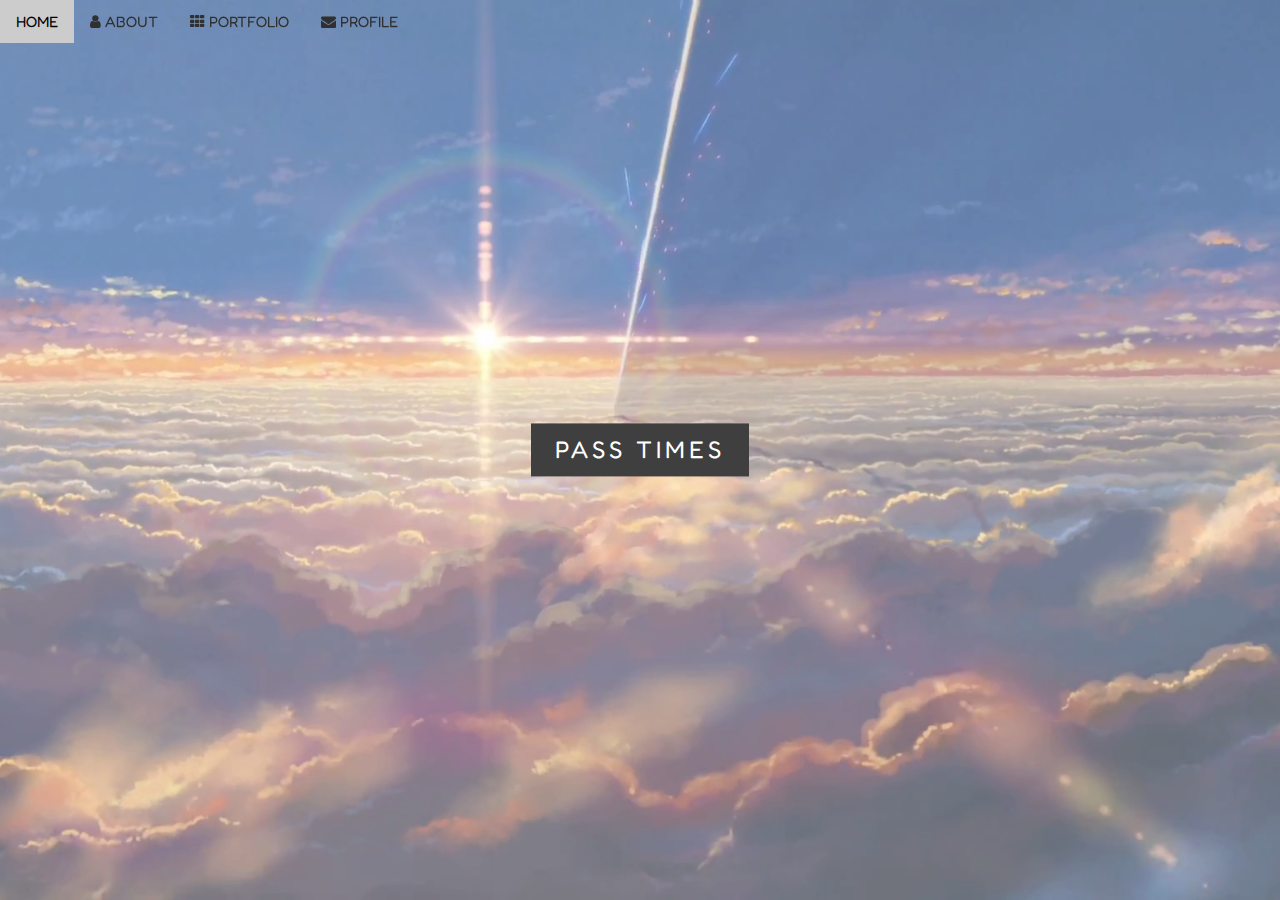
<file: index.html>
<!DOCTYPE html>
<html>
<title>LIS161PROJECT</title>
<meta charset="UTF-8">
<meta name="viewport" content="width=device-width, initial-scale=1">
<link rel="stylesheet" href="https://www.w3schools.com/w3css/4/w3.css">
<link rel="stylesheet" href="style.css">
<link href='https://fonts.googleapis.com/css?family=Fredoka One' rel='stylesheet'>
<link rel="stylesheet" href="https://cdnjs.cloudflare.com/ajax/libs/font-awesome/4.7.0/css/font-awesome.min.css">


<body>
<!-- Parallax Image with Logo Text -->
<div class="bgimg-1 w3-display-container w3-opacity-min" id="home">
  <div class="w3-display-middle" style="white-space:nowrap;">
    <span class="w3-center w3-padding-large w3-black w3-xlarge w3-wide w3-animate-opacity">PASS <span class="w3-hide-small">TIMES</span>
  </div>
</div>

<!-- Navbar (sit on top) -->
<div class="w3-top">
    <div class="w3-bar">
    <a class="w3-bar-item w3-button w3-hover-black w3-hide-medium w3-hide-large w3-right">
    </a>
    <a href="index.html" class="w3-bar-item w3-button">HOME</a>
    <a href="about.html" class="w3-bar-item w3-button w3-hide-small"><i class="fa fa-user"></i> ABOUT</a>
    <a href="portfolio.html" class="w3-bar-item w3-button w3-hide-small"><i class="fa fa-th"></i> PORTFOLIO</a>
    <a href="profile.html" class="w3-bar-item w3-button w3-hide-small"><i class="fa fa-envelope"></i> PROFILE</a>
  </div>

</body>


</html>
</file>
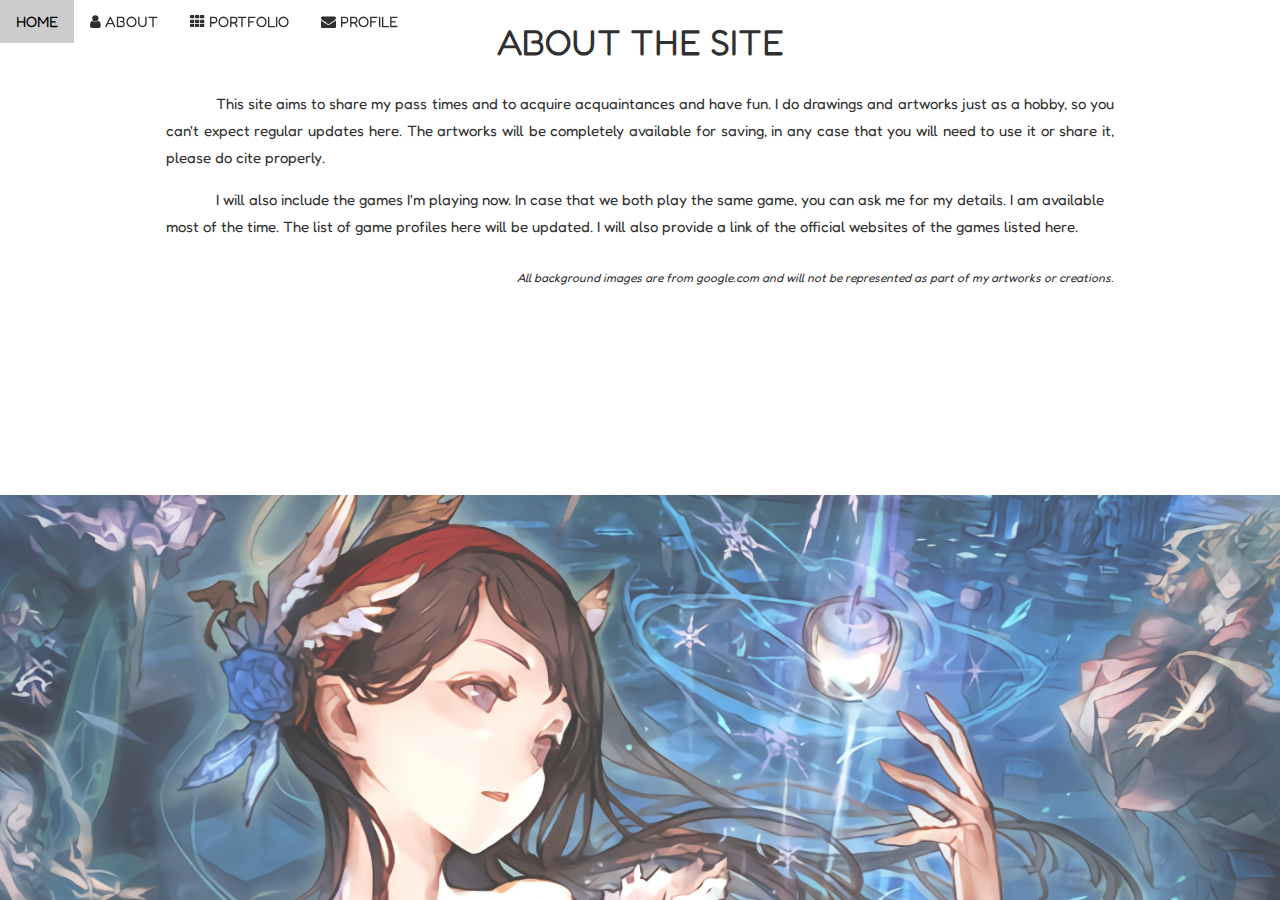
<file: about.html>
<!DOCTYPE html>
<html>
<title>W3.CSS Template</title>
<meta charset="UTF-8">
<meta name="viewport" content="width=device-width, initial-scale=1">
<link rel="stylesheet" href="https://www.w3schools.com/w3css/4/w3.css">
<link rel="stylesheet" href="style.css">
<link href='https://fonts.googleapis.com/css?family=Fredoka One' rel='stylesheet'>
<link rel="stylesheet" href="https://cdnjs.cloudflare.com/ajax/libs/font-awesome/4.7.0/css/font-awesome.min.css">

<style>
p {
    text-indent: 50px;
}
</style>


<body>


<div class="bgimg-2 w3-display-container w3-opacity-min w3-bottom">
  <div class="w3-display-middle" style="white-space:nowrap;">
</div>
</div>  

<!-- navigation bar -->
<div class="w3-top">
  <div class="w3-bar">
    <a class="w3-bar-item w3-button w3-hover-black w3-hide-medium w3-hide-large w3-right">
    </a>
    <a href="index.html" class="w3-bar-item w3-button">HOME</a>
    <a href="about.html" class="w3-bar-item w3-button w3-hide-small"><i class="fa fa-user"></i> ABOUT</a>
    <a href="portfolio.html" class="w3-bar-item w3-button w3-hide-small"><i class="fa fa-th"></i> PORTFOLIO</a>
    <a href="profile.html" class="w3-bar-item w3-button w3-hide-small"><i class="fa fa-envelope"></i> PROFILE</a>
  </div>
</div>

<!-- Container -->
<div class="w3-content w3-container w3-padding-27" id="about">
  <h1 class="w3-center">ABOUT THE SITE</h1>
  <p class="w3-justify">    This site aims to share my pass times and to acquire acquaintances and have fun. I do drawings and artworks just as a hobby, so you can't expect regular updates here. The artworks will be completely available for saving, in any case that you will need to use it or share it, please do cite properly.</p>
  <p>I will also include the games I'm playing now. In case that we both play the same game, you can ask me for my details. I am available most of the time. The list of game profiles here will be updated. I will also provide a link of the official websites of the games listed here.</p>
  <p class="w3-right w3-small"><em>All background images are from google.com and will not be represented as part of my artworks or creations.</em></p>
</div>

</body>

</html>
</file>
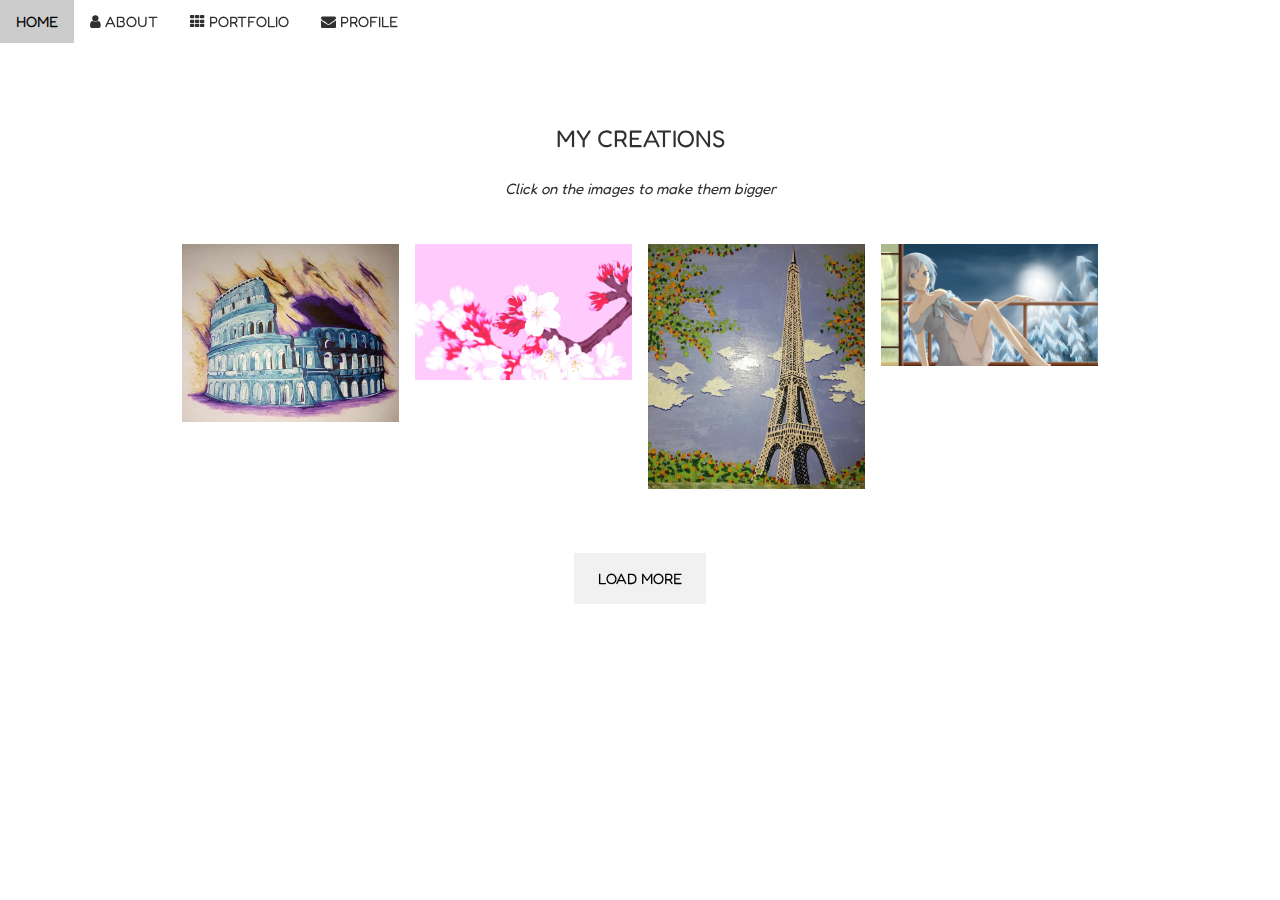
<file: portfolio.html>
<!DOCTYPE html>
<html>
<title>W3.CSS Template</title>
<meta charset="UTF-8">
<meta name="viewport" content="width=device-width, initial-scale=1">
<link rel="stylesheet" href="https://www.w3schools.com/w3css/4/w3.css">
<link rel="stylesheet" href="style.css">
<link href='https://fonts.googleapis.com/css?family=Fredoka One' rel='stylesheet'>
<link rel="stylesheet" href="https://cdnjs.cloudflare.com/ajax/libs/font-awesome/4.7.0/css/font-awesome.min.css">
<script type="text/javascript" src="gallery.js"></script>


<body>

<div class="w3-top">
  <div class="w3-bar" id="myNavbar">
    <a class="w3-bar-item w3-button w3-hover-black w3-hide-medium w3-hide-large w3-right" href="javascript:void(0);" onclick="toggleFunction()" title="Toggle Navigation Menu">
      <i class="fa fa-bars"></i>
    </a>
    <a href="index.html" class="w3-bar-item w3-button">HOME</a>
    <a href="about.html" class="w3-bar-item w3-button w3-hide-small"><i class="fa fa-user"></i> ABOUT</a>
    <a href="portfolio.html" class="w3-bar-item w3-button w3-hide-small"><i class="fa fa-th"></i> PORTFOLIO</a>
    <a href="profile.html" class="w3-bar-item w3-button w3-hide-small"><i class="fa fa-envelope"></i> PROFILE</a>
  </div>


<!-- Container -->
<div class="w3-content w3-container w3-padding-64" id="portfolio">
  <h3 class="w3-center">MY CREATIONS</h3>
  <p class="w3-center"><em>Click on the images to make them bigger</em></p><br>

  <!-- Grid -->
  <div class="w3-row-padding w3-center">
    <div class="w3-col m3">
      <img src="img01.jpg" style="width:100%" onclick="onClick(this)" class="w3-hover-opacity">
    </div>

    <div class="w3-col m3">
      <img src="img02.jpg" style="width:100%" onclick="onClick(this)" class="w3-hover-opacity">
    </div>

    <div class="w3-col m3">
      <img src="img03.jpg" style="width:100%" onclick="onClick(this)" class="w3-hover-opacity">
    </div>

    <div class="w3-col m3">
      <img src="img04.jpg" style="width:100%" onclick="onClick(this)" class="w3-hover-opacity">
    </div>
  </div>


    <div class="w3-center">
    <button class="w3-button w3-padding-large w3-light-grey" style="margin-top:64px">LOAD MORE</button>
   </div>


  </div>


<!-- full size images on click-->
<div id="modal01" class="w3-modal w3-black" onclick="this.style.display='none'">
  <span class="w3-button w3-large w3-black w3-display-topright" title="Close Modal Image"><i class="fa fa-remove"></i></span>
  <div class="w3-modal-content w3-animate-zoom w3-center w3-transparent w3-padding-64">
    <img id="img01" class="w3-image">
    <p id="caption" class="w3-opacity w3-large"></p>
  </div>
</div>

 

</body>

</html>
</file>
<file: style.css>
body,h1,h2,h3,h4,h5,h6 {font-family: "Fredoka One", sans-serif;}
body, html {
    height: 100%;
    color: #303030;
    line-height: 1.8;
}

/* Create a Parallax Effect */

.bgimg-1{
    background-attachment: fixed;
    background-position: center;
    background-repeat: no-repeat;
    background-size: cover;
}

/* First image (Logo. Full height) */
.bgimg-1 {
    background-image: url("trybg.png");
    min-height: 100%;
}

.bgimg-2{
    
    background-position: center bottom;
    background-repeat: no-repeat;
    background-size: cover;
}

/* First image (Logo. Full height) */
.bgimg-2 {
    background-image: url("aboutbg.jpg");
    min-height: 45%;
}

.thumbnail {
    background-color: black;
    width: 100px;
    height: 100px;
    display: inline-block; /* makes it fit in like an <img> */
    background-size: cover; /* or contain */
    background-position: center center;
    background-repeat: no-repeat;
}
</file>
